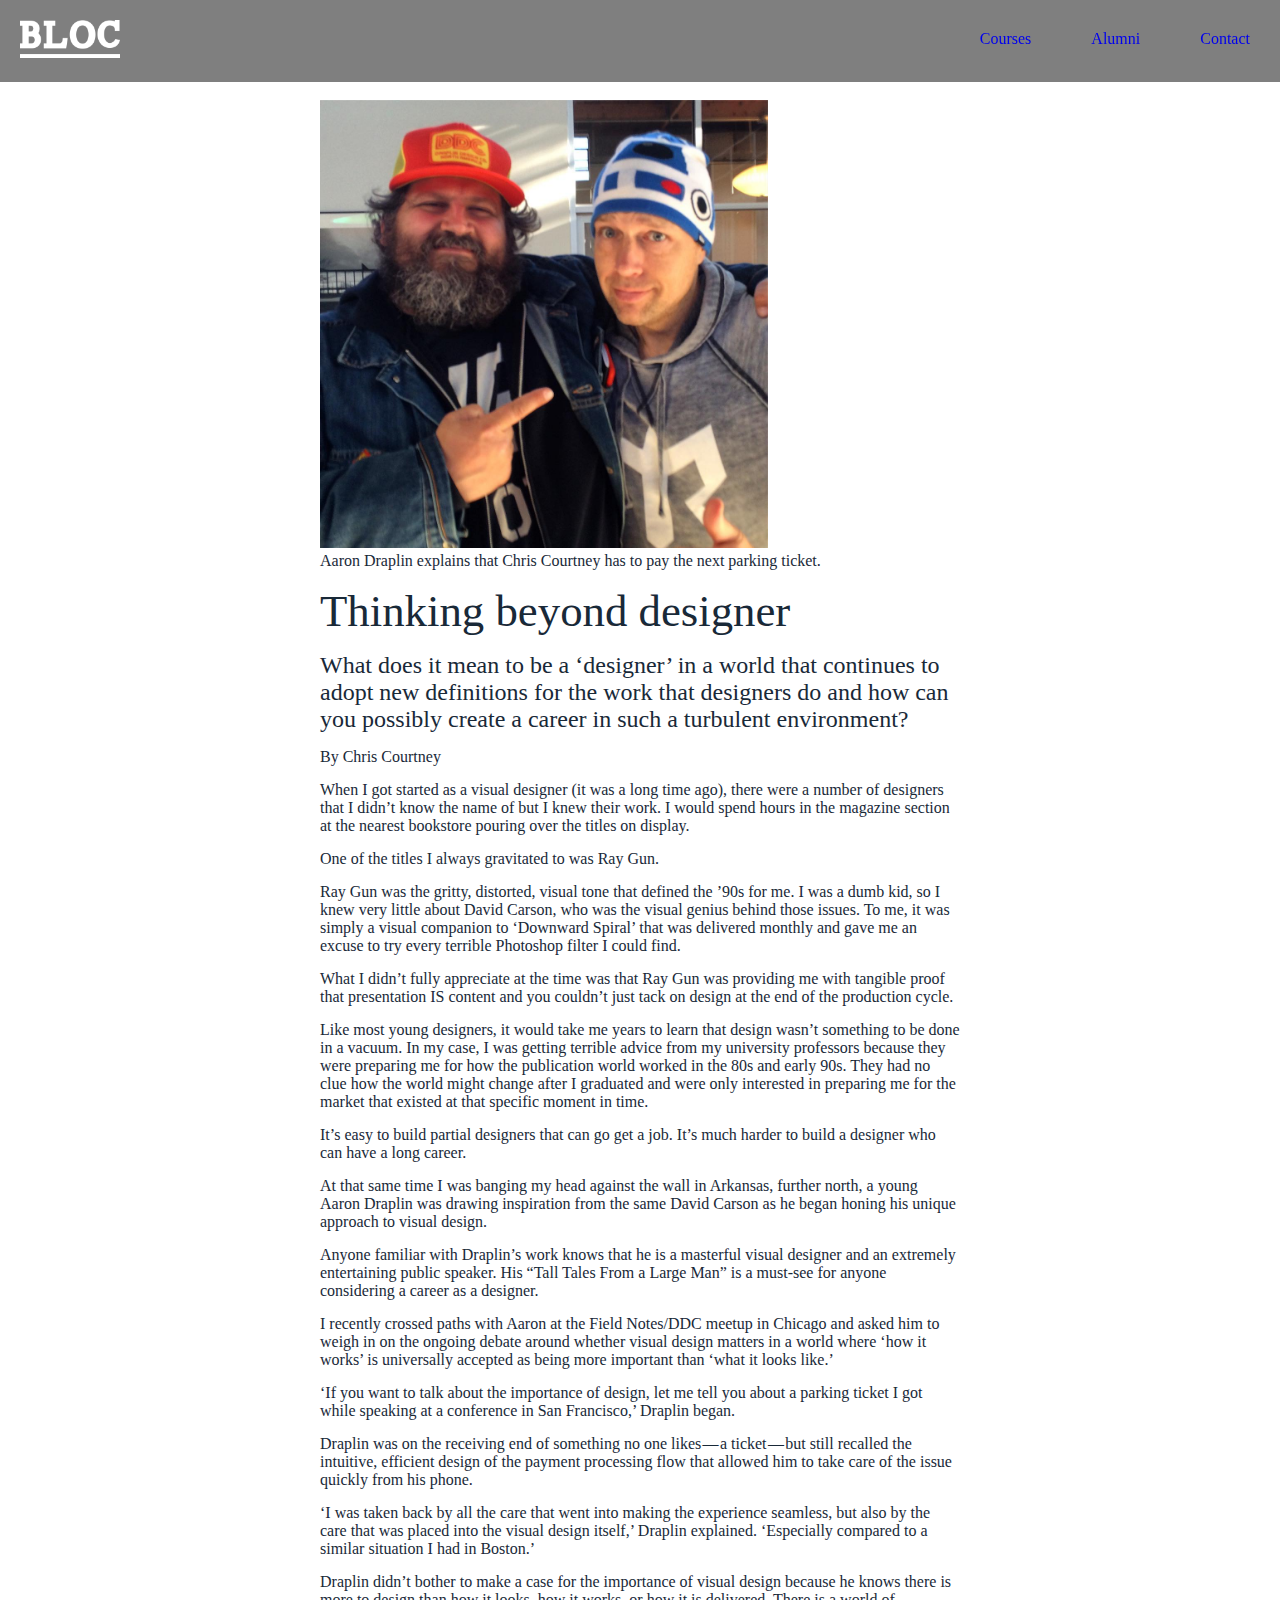
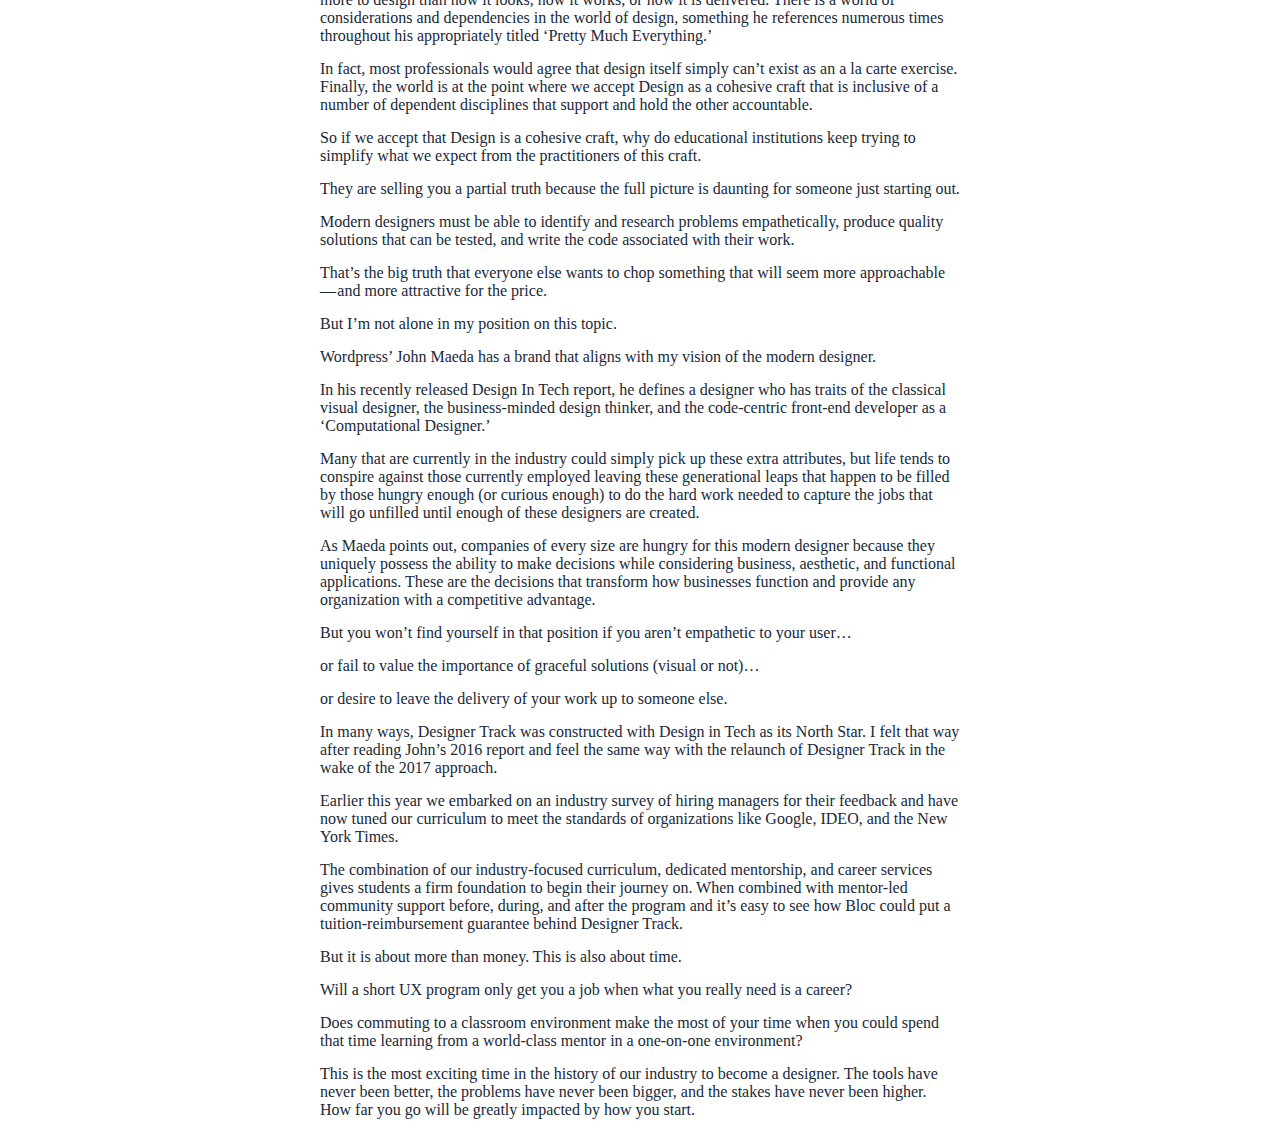
<file: css/index.html>
<!DOCTYPE html>
<html>
<head>
  <meta charset="utf-8">
  <title></title>
  <link rel="stylesheet" href="reset.css">
  <link rel="stylesheet" href="style.css">
</head>
<body>
  <nav>
    <div class="left">
      <img src="images/bloc-logo.png" class="logo" alt="company logo">
    </div>
    <ul class="right">
      <li><a href="#">Contact</a></li>
      <li><a href="#">Alumni</a></li>
      <li><a href="#">Courses</a></li>
    </ul>
  </nav>
  <article class="container">
    <header>
      <figure>
        <img src="images/instagram-pic.jpg" class="medium-pic" alt="Draplin and c2">
        <figcaption>Aaron Draplin explains that Chris Courtney has to pay the next parking ticket.</figcaption>
      </figure>
      <h1>Thinking beyond designer</h1>
      <h3>What does it mean to be a ‘designer’ in a world that continues to adopt new definitions for the work that designers do and how can you possibly create a career in such a turbulent environment?</h3>
      <p class="author">By Chris Courtney</p>
    </header>
    <div class="story-text">
      <p>When I got started as a visual designer (it was a long time ago), there were a number of designers that I didn’t know the name of but I knew their work. I would spend hours in the magazine section at the nearest bookstore pouring over the titles on display.</p>
      <p>One of the titles I always gravitated to was Ray Gun.</p>
      <p>Ray Gun was the gritty, distorted, visual tone that defined the ’90s for me. I was a dumb kid, so I knew very little about David Carson, who was the visual genius behind those issues. To me, it was simply a visual companion to ‘Downward Spiral’ that was delivered monthly and gave me an excuse to try every terrible Photoshop filter I could find.</p>
      <p>What I didn’t fully appreciate at the time was that Ray Gun was providing me with tangible proof that presentation IS content and you couldn’t just tack on design at the end of the production cycle.</p>
      <p>Like most young designers, it would take me years to learn that design wasn’t something to be done in a vacuum. In my case, I was getting terrible advice from my university professors because they were preparing me for how the publication world worked in the 80s and early 90s. They had no clue how the world might change after I graduated and were only interested in preparing me for the market that existed at that specific moment in time.</p>
      <p>It’s easy to build partial designers that can go get a job. It’s much harder to build a designer who can have a long career.</p>
      <p>At that same time I was banging my head against the wall in Arkansas, further north, a young Aaron Draplin was drawing inspiration from the same David Carson as he began honing his unique approach to visual design.</p>
      <p>Anyone familiar with Draplin’s work knows that he is a masterful visual designer and an extremely entertaining public speaker. His “Tall Tales From a Large Man” is a must-see for anyone considering a career as a designer.</p>
      <p>I recently crossed paths with Aaron at the Field Notes/DDC meetup in Chicago and asked him to weigh in on the ongoing debate around whether visual design matters in a world where ‘how it works’ is universally accepted as being more important than ‘what it looks like.’</p>
      <p>‘If you want to talk about the importance of design, let me tell you about a parking ticket I got while speaking at a conference in San Francisco,’ Draplin began.</p>
      <p>Draplin was on the receiving end of something no one likes — a ticket — but still recalled the intuitive, efficient design of the payment processing flow that allowed him to take care of the issue quickly from his phone.</p>
      <p>‘I was taken back by all the care that went into making the experience seamless, but also by the care that was placed into the visual design itself,’ Draplin explained. ‘Especially compared to a similar situation I had in Boston.’</p>
      <p>Draplin didn’t bother to make a case for the importance of visual design because he knows there is more to design than how it looks, how it works, or how it is delivered. There is a world of considerations and dependencies in the world of design, something he references numerous times throughout his appropriately titled ‘Pretty Much Everything.’</p>
      <p>In fact, most professionals would agree that design itself simply can’t exist as an a la carte exercise. Finally, the world is at the point where we accept Design as a cohesive craft that is inclusive of a number of dependent disciplines that support and hold the other accountable.</p>
      <p>So if we accept that Design is a cohesive craft, why do educational institutions keep trying to simplify what we expect from the practitioners of this craft.</p>
      <p>They are selling you a partial truth because the full picture is daunting for someone just starting out.</p>
      <p>Modern designers must be able to identify and research problems empathetically, produce quality solutions that can be tested, and write the code associated with their work.</p>
      <p>That’s the big truth that everyone else wants to chop something that will seem more approachable — and more attractive for the price.</p>
      <p>But I’m not alone in my position on this topic.</p>
      <p>Wordpress’ John Maeda has a brand that aligns with my vision of the modern designer.</p>
      <p>In his recently released Design In Tech report, he defines a designer who has traits of the classical visual designer, the business-minded design thinker, and the code-centric front-end developer as a ‘Computational Designer.’</p>
      <p>Many that are currently in the industry could simply pick up these extra attributes, but life tends to conspire against those currently employed leaving these generational leaps that happen to be filled by those hungry enough (or curious enough) to do the hard work needed to capture the jobs that will go unfilled until enough of these designers are created.</p>
      <p>As Maeda points out, companies of every size are hungry for this modern designer because they uniquely possess the ability to make decisions while considering business, aesthetic, and functional applications. These are the decisions that transform how businesses function and provide any organization with a competitive advantage.</p>
      <p>But you won’t find yourself in that position if you aren’t empathetic to your user…</p>
      <p>or fail to value the importance of graceful solutions (visual or not)…</p>
      <p>or desire to leave the delivery of your work up to someone else.</p>
      <p>In many ways, Designer Track was constructed with Design in Tech as its North Star. I felt that way after reading John’s 2016 report and feel the same way with the relaunch of Designer Track in the wake of the 2017 approach.</p>
      <p>Earlier this year we embarked on an industry survey of hiring managers for their feedback and have now tuned our curriculum to meet the standards of organizations like Google, IDEO, and the New York Times.</p>
      <p>The combination of our industry-focused curriculum, dedicated mentorship, and career services gives students a firm foundation to begin their journey on. When combined with mentor-led community support before, during, and after the program and it’s easy to see how Bloc could put a tuition-reimbursement guarantee behind Designer Track.</p>
      <p>But it is about more than money. This is also about time.</p>
      <p>Will a short UX program only get you a job when what you really need is a career?</p>
      <p>Does commuting to a classroom environment make the most of your time when you could spend that time learning from a world-class mentor in a one-on-one environment?</p>
      <p>This is the most exciting time in the history of our industry to become a designer. The tools have never been better, the problems have never been bigger, and the stakes have never been higher. How far you go will be greatly impacted by how you start.</p>
    </div>
  </article>
</body>
</html>
</file>
<file: css/style.css>
body {
  background-color: ##f8fbfd;
  color: #192938;
  font-size: 16px;
  line-height: normal;
}

h1 {
  font-size: 2.8em;
  padding-top: 15px;
  }

h3 {
  font-size: 1.5em;
  padding-top: 15px;
  padding-bottom: 15px;
  }

nav {
  background-color: rgba(0,0,0,.5);
  float: left;
  position: fixed;
  width: 100%;
}

.logo {
  margin: 20px;
  width: 100px;
}

.large-pic {
  width: 100%;
}

.medium-pic {
  width: 70%;
}

.left, .right {
  float: left;
  width: 50%;
}

.right {
  float: right;
}

ul {
  list-style-type: none;
  float: right;
}

li {
  float: right;
  padding: 30px;
}

article {
  padding-top: 100px;
}

.container {
  margin: 0 auto;
  width: 50%;
}

a {
  text-decoration: none;
}

a:hover {
  color:#0070BC;
}
p { padding-bottom: 15px;
}
</file>
